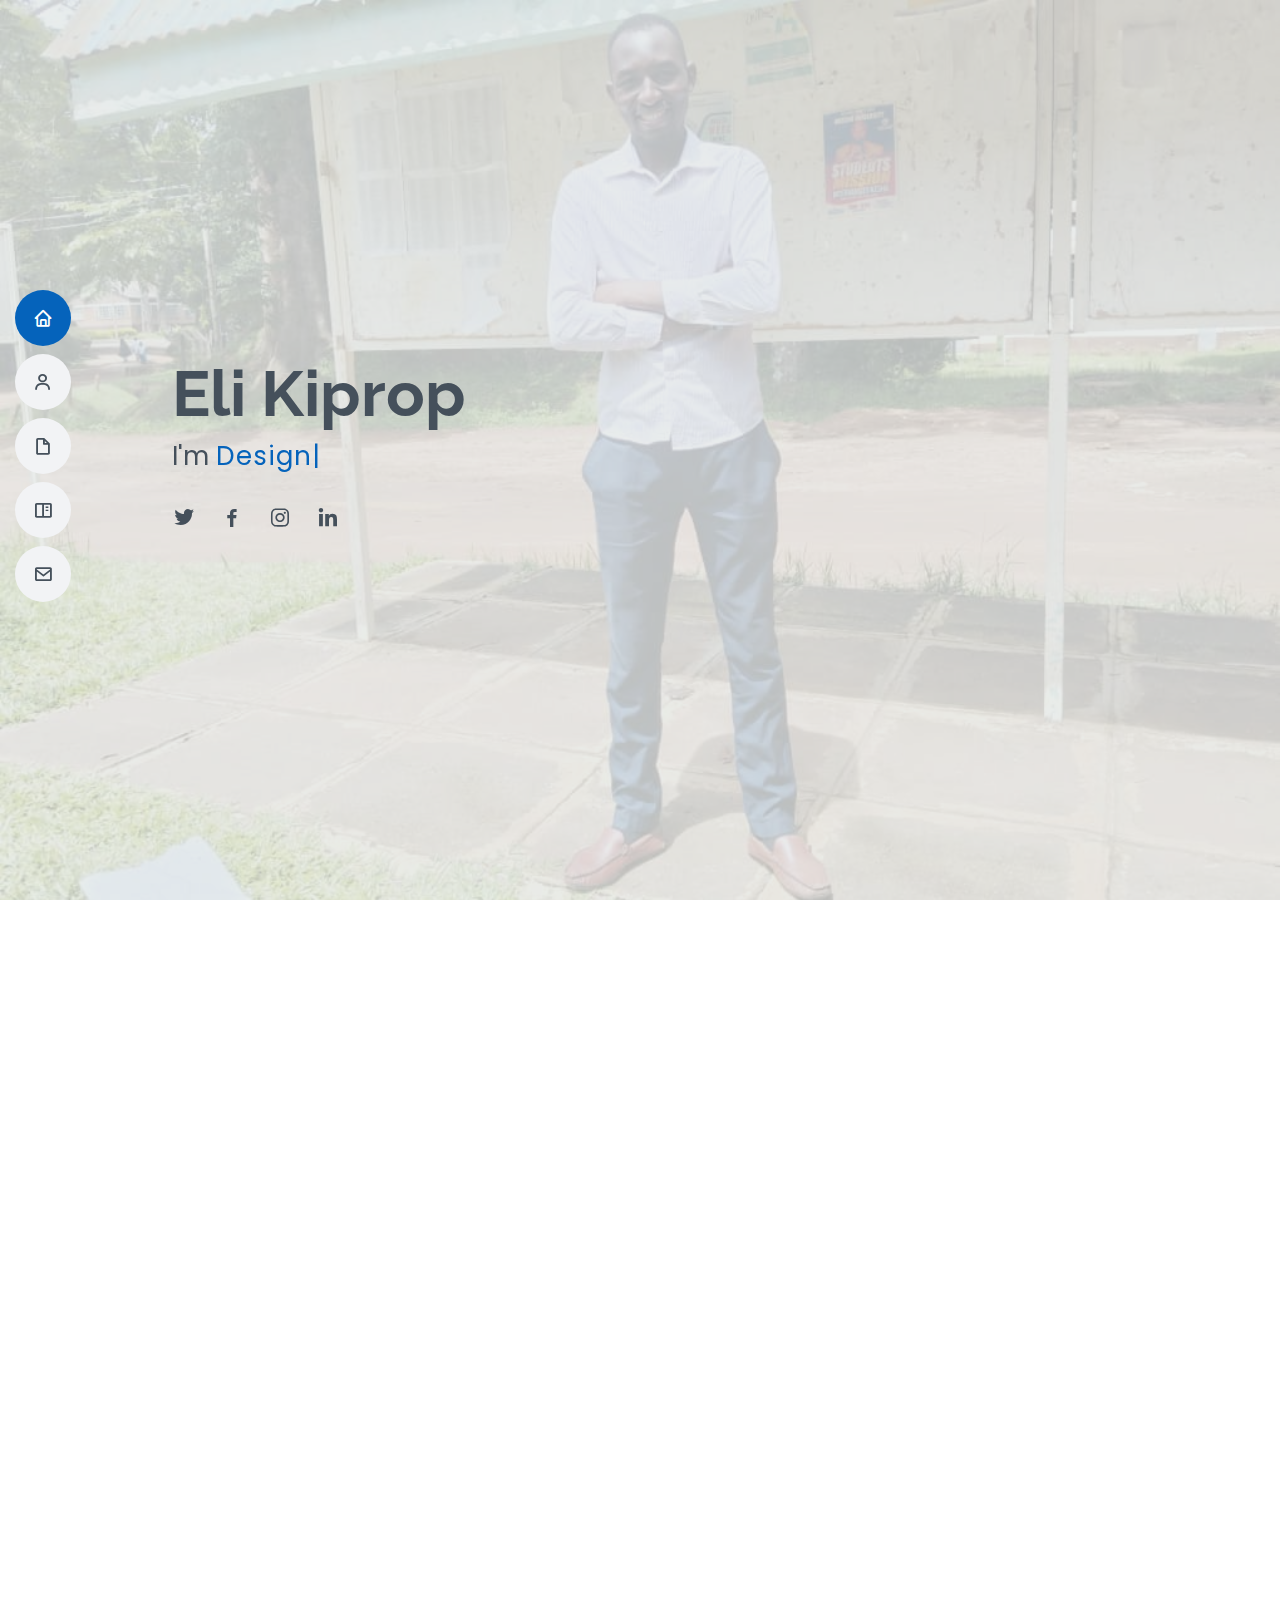
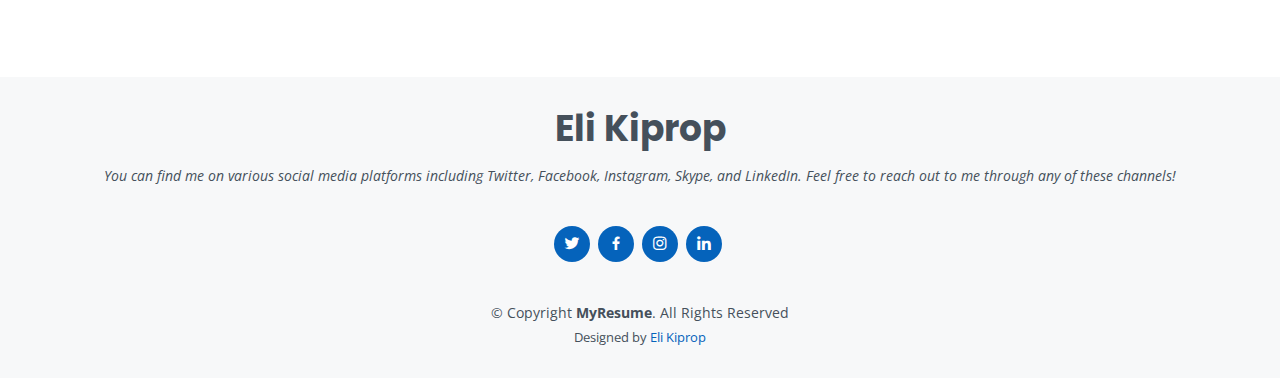
<file: eliportfolio.html>
<!DOCTYPE html>
<html lang="en">

<head>
  <meta charset="utf-8">
  <meta content="width=device-width, initial-scale=1.0" name="viewport">

  <title>Portfolio</title>
  <meta content="" name="description">
  <meta content="" name="keywords">

  <!-- Favicons -->
  <link href="assets/img/favicon.png" rel="icon">
  <link href="assets/img/apple-touch-icon.png" rel="apple-touch-icon">

  <!-- Google Fonts -->
  <link href="https://fonts.googleapis.com/css?family=Open+Sans:300,300i,400,400i,600,600i,700,700i|Raleway:300,300i,400,400i,500,500i,600,600i,700,700i|Poppins:300,300i,400,400i,500,500i,600,600i,700,700i" rel="stylesheet">

  <!-- Vendor CSS Files -->
  <link href="assets/vendor/aos/aos.css" rel="stylesheet">
  <link href="assets/vendor/bootstrap/css/bootstrap.min.css" rel="stylesheet">
  <link href="assets/vendor/bootstrap-icons/bootstrap-icons.css" rel="stylesheet">
  <link href="assets/vendor/boxicons/css/boxicons.min.css" rel="stylesheet">
  <link href="assets/vendor/glightbox/css/glightbox.min.css" rel="stylesheet">
  <link href="assets/vendor/swiper/swiper-bundle.min.css" rel="stylesheet">

  <!-- Template Main CSS File -->
  <link href="assets/css/style.css" rel="stylesheet">

  <!-- =======================================================
  * Template Name: portfolio
  * Updated: Jan 29 2024 with Bootstrap v5.3.2
  * Template URL: https://bootstrapmade.com/free-html-bootstrap-template-my-resume/
  * Author: Eli Kiprop
  * License: https://bootstrapmade.com/license/
  ======================================================== -->
</head>

<body>

  <!-- ======= Mobile nav toggle button ======= -->
  <!-- <button type="button" class="mobile-nav-toggle d-xl-none"><i class="bi bi-list mobile-nav-toggle"></i></button> -->
  <i class="bi bi-list mobile-nav-toggle d-lg-none"></i>
  <!-- ======= Header ======= -->
  <header id="header" class="d-flex flex-column justify-content-center">

    <nav id="navbar" class="navbar nav-menu">
      <ul>
        <li><a href="#hero" class="nav-link scrollto active"><i class="bx bx-home"></i> <span>Home</span></a></li>
        <li><a href="#about" class="nav-link scrollto"><i class="bx bx-user"></i> <span>About</span></a></li>
        <li><a href="#resume" class="nav-link scrollto"><i class="bx bx-file-blank"></i> <span>Resume</span></a></li>
        <li><a href="#projects" class="nav-link scrollto"><i class="bx bx-book-content"></i> <span>Projects</span></a></li>
        <li><a href="#contact" class="nav-link scrollto"><i class="bx bx-envelope"></i> <span>Contact</span></a></li>
      </ul>
    </nav><!-- .nav-menu -->

  </header><!-- End Header -->

  <!-- ======= Hero Section ======= -->
  <section id="hero" class="d-flex flex-column justify-content-center">
    <div class="container" data-aos="zoom-in" data-aos-delay="100">
      <h1>Eli Kiprop</h1>
      <p>I'm <span class="typed" data-typed-items="Designer, Software Developer, Photographer"></span></p>
      <div class="social-links">
        <a href="https://twitter.com/EliKiprop9" class="twitter" target="_blank" ><i class="bx bxl-twitter"></i></a>
        <a href="https://web.facebook.com/eli.ndiema.1" class="facebook" target="_blank" ><i class="bx bxl-facebook"></i></a>
        <a href="https://www.instagram.com/eli.3948" class="instagram" target="_blank" ><i class="bx bxl-instagram"></i></a>
        <a href="https://www.linkedin.com/in/eli-kiprop-b12a51240/" class="linkedin" target="_blank" ><i class="bx bxl-linkedin"></i></a>
      </div>
    </div>
  </section><!-- End Hero -->

  <main id="main">

    <!-- ======= About Section ======= -->
    <section id="about" class="about">
      <div class="container" data-aos="fade-up">

        <div class="section-title">
          <h2>About</h2>
          <p> I am a third-year Information Technology student at Maseno University, represents a motivated and focused individual with a passion for technology. my academic journey and potential involvement in extracurricular activities suggest a well-rounded approach to personal and professional development as i progress through my university studies.</p>
        </div>

        <div class="row">
          <div class="col-lg-4">
            <img src="assets/img/profile-img.jpg" class="img-fluid" alt="">
          </div>
          <div class="col-lg-8 pt-4 pt-lg-0 content">
            <h3>UI/UX Designer &amp; Software Developer.</h3>
            <p>I am dynamic professional proficient in design, software development, and photography within the tech sector. I effortlessly merge user-centric design, software innovation, and captivating visual storytelling. Dive into my portfolio to experience the synergy of these talents. Let's forge connections and delve into the endless opportunities where creativity and technology intersect!</p>
            <div class="row">
              <div class="col-lg-6">
                <ul>
                  <li><i class="bi bi-chevron-right"></i> <strong>Birthday:</strong> <span>21st January 2001</span></li>
                  <li><i class="bi bi-chevron-right"></i> <strong>Website:</strong> <span>www.elikiprop.com</span></li>
                  <li><i class="bi bi-chevron-right"></i> <strong>Phone:</strong> <span>+254717677588</span></li>
                  <li><i class="bi bi-chevron-right"></i> <strong>City:</strong> <span>Eldoret, Kenya</span></li>
                </ul>
              </div>
              <div class="col-lg-6">
                <ul>
                  <li><i class="bi bi-chevron-right"></i> <strong>Age:</strong> <span>23</span></li>
                  <li><i class="bi bi-chevron-right"></i> <strong>Degree:</strong> <span>Undergraduate Degree</span></li>
                  <li><i class="bi bi-chevron-right"></i> <strong>PhEmailone:</strong> <span>elikiprop42@gmail.com</span></li>
                  <li><i class="bi bi-chevron-right"></i> <strong>Freelance:</strong> <span>Available</span></li>
                </ul>
              </div>
            </div>
            <p>I am a versatile individual with skills in design, software development, and photography within the tech industry. I seamlessly combine user-centric design, software innovation, and compelling visual storytelling. My portfolio showcases the convergence of these skills, reflecting a dynamic approach to creativity and technology. If you wish to know more about specific experiences or have further inquiries, feel free to ask! using the above information.</p>
          </div>
        </div>
      </div>
    </section><!-- End About Section -->

    <!-- ======= Facts Section ======= -->
    <section id="facts" class="facts">
      <div class="container" data-aos="fade-up">

        <div class="section-title">
          <h2>Facts</h2>
          <p>With an impressive track record of approximately twelve successful projects, I've earned the trust and satisfaction of my clients through my proficiency in web development and design. Not only do my creations exceed expectations, but my dedication to supporting others ensures a collaborative and nurturing environment. This commitment to excellence has garnered recognition and awards, affirming my status as a leader in the field. Through creative problem-solving and unwavering dedication, I've made significant contributions to the industry, leaving a lasting impact on clients, colleagues, and the digital landscape as a whole.</p>
        </div>

        <div class="row">

          <div class="col-lg-3 col-md-6">
            <div class="count-box">
              <i class="bi bi-emoji-smile"></i>
              <span data-purecounter-start="0" data-purecounter-end="22" data-purecounter-duration="1" class="purecounter"></span>
              <p>Happy Clients</p>
            </div>
          </div>

          <div class="col-lg-3 col-md-6 mt-5 mt-md-0">
            <div class="count-box">
              <i class="bi bi-journal-richtext"></i>
              <span data-purecounter-start="0" data-purecounter-end="12" data-purecounter-duration="1" class="purecounter"></span>
              <p>Projects</p>
            </div>
          </div>

          <div class="col-lg-3 col-md-6 mt-5 mt-lg-0">
            <div class="count-box">
              <i class="bi bi-headset"></i>
              <span data-purecounter-start="0" data-purecounter-end="163" data-purecounter-duration="1" class="purecounter"></span>
              <p>Hours Of Support</p>
            </div>
          </div>

          <div class="col-lg-3 col-md-6 mt-5 mt-lg-0">
            <div class="count-box">
              <i class="bi bi-award"></i>
              <span data-purecounter-start="0" data-purecounter-end="5" data-purecounter-duration="1" class="purecounter"></span>
              <p>Awards</p>
            </div>
          </div>

        </div>

      </div>
    </section><!-- End Facts Section -->

    <!-- ======= Skills Section ======= -->
    <section id="skills" class="skills section-bg">
      <div class="container" data-aos="fade-up">

        <div class="section-title">
          <h2>Skills</h2>
          <p>Skilled in a range of programming languages like HTML, CSS, JavaScript, PHP, and Python, I craft websites and applications that stand out. With Photoshop, I bring designs to life, making them visually appealing and engaging. Whether it's coding or design, I bring creativity and precision to every project, turning ideas into reality with ease.</p>
        </div>

        <div class="row skills-content">

          <div class="col-lg-6">

            <div class="progress">
              <span class="skill">HTML <i class="val">90%</i></span>
              <div class="progress-bar-wrap">
                <div class="progress-bar" role="progressbar" aria-valuenow="100" aria-valuemin="0" aria-valuemax="100"></div>
              </div>
            </div>

            <div class="progress">
              <span class="skill">CSS <i class="val">80%</i></span>
              <div class="progress-bar-wrap">
                <div class="progress-bar" role="progressbar" aria-valuenow="90" aria-valuemin="0" aria-valuemax="100"></div>
              </div>
            </div>

            <div class="progress">
              <span class="skill">JavaScript <i class="val">65%</i></span>
              <div class="progress-bar-wrap">
                <div class="progress-bar" role="progressbar" aria-valuenow="75" aria-valuemin="0" aria-valuemax="100"></div>
              </div>
            </div>

          </div>

          <div class="col-lg-6">

            <div class="progress">
              <span class="skill">PHP <i class="val">70%</i></span>
              <div class="progress-bar-wrap">
                <div class="progress-bar" role="progressbar" aria-valuenow="80" aria-valuemin="0" aria-valuemax="100"></div>
              </div>
            </div>

            <div class="progress">
              <span class="skill">Python <i class="val">85%</i></span>
              <div class="progress-bar-wrap">
                <div class="progress-bar" role="progressbar" aria-valuenow="90" aria-valuemin="0" aria-valuemax="100"></div>
              </div>
            </div>
            <div class="progress">
              <span class="skill">Photoshop <i class="val">55%</i></span>
              <div class="progress-bar-wrap">
                <div class="progress-bar" role="progressbar" aria-valuenow="55" aria-valuemin="0" aria-valuemax="100"></div>
              </div>
            </div>

          </div>

        </div>

      </div>
    </section><!-- End Skills Section -->

    <!-- ======= Resume Section ======= -->
    <section id="resume" class="resume">
      <div class="container" data-aos="fade-up">

        <div class="section-title">
          <h2>Resume</h2>
          <p>I am Eli Kiprop, currently pursuing a Bachelor of Science in Information Technology at Maseno University, brings a wealth of academic and practical experience to the field of software development. With a foundation built at Turbo School for high school education and Kaplemur Primary School for primary education, my journey in technology began with a passion for problem-solving and innovation. Now, I'm fully immersed in the world of software development, I am eager to apply my skills and knowledge to create impactful solutions that address the evolving needs of the digital landscape.</p>
        </div>

        <div class="row">
          <div class="col-lg-6">
            <h3 class="resume-title">Summary</h3>
            <div class="resume-item pb-0">
              <h4>Eli Kiprop</h4>
              <p>Innovative and deadline-driven Graphic Designer with two years plus of experience designing and developing user-centered digital and print marketing material from initial concept to final, polished deliverable.</p>
              <ul>
                <li>Maseno ,Kisumu, Kenya</li>
                <li>456-40100</li>
                <li>www.elikiprop.com</li>
              </ul>
            </div>

            <h3 class="resume-title">Education</h3>
            <div class="resume-item">
              <h4>Undergraduate &amp; Software Developer</h4>
              <h5>2021 to date</h5>
              <p><em>Maseno University, Kisumu, Kenya</em></p>
              <p>At Maseno University, I have embraced academic excellence and a passion for learning. As a Bachelor of Science in Information Technology student, I have actively engages in coursework, projects, and extracurricular activities, fostering a dynamic learning environment. With a commitment to mastering technology and seeking opportunities for personal development, Maseno University has been instrumental in shaping my journey in information technology.</p>
            </div>
            <div class="resume-item">
              <h4>  High School &amp; Turbo School</h4>
              <h5>2015 - 2020</h5>
              <p>During high school at Turbo School, I demonstrated a strong commitment to academic achievement and personal growth. Engaging actively in studies and extracurricular activities, I cultivated a well-rounded skill set and a thirst for knowledge. With a foundation built on diligence and determination, high school provided me with the groundwork necessary for future success in higher education and beyond.</p>
            </div>
          </div>
        </div>
      </div>
    </section><!-- End Resume Section -->

    <!-- ======= projects Section ======= -->
    <section id="projects" class="projects section-bg">
      <div class="container" data-aos="fade-up">

        <div class="section-title">
          <h2>projects</h2>
          <p>My projects exemplifies a fusion of technical prowess and creative ingenuity within the realm of information technology. Each project reflects meticulous craftsmanship, demonstrating my commitment to excellence and passion for innovation. With a keen eye for detail and a proactive approach to learning, this projects showcases my versatility and dedication to making a significant impact in the field.</p>
        </div>

        <div class="row">
          <div class="col-lg-12 d-flex justify-content-center" data-aos="fade-up" data-aos-delay="100">
            <ul id="projects-flters">
              <li data-filter="*" class="filter-active">All projects</li>
              <li data-filter=".filter-app">Coming Soon</li>
            </ul>
          </div>
        </div>
        <div class="row portfolio-container" data-aos="fade-up" data-aos-delay="200"></div>
        </div>
    </section><!-- End Portfolio Section -->
   
    <!-- ======= Contact Section ======= -->
    <section id="contact" class="contact">
      <div class="container" data-aos="fade-up">

        <div class="section-title">
          <h2>Contact</h2>
        </div>

        <div class="row mt-1">

          <div class="col-lg-4">
            <div class="info">
              <div class="address">
                <i class="bi bi-geo-alt"></i>
                <h4>Location:</h4>
                <p>5474-30100 Eldoret, Kenya</p>
              </div>

              <div class="email">
                <i class="bi bi-envelope"></i>
                <h4>Email:</h4>
                <p>elikiprop42@gmail.com</p>
              </div>

              <div class="phone">
                <i class="bi bi-phone"></i>
                <h4>Call:</h4>
                <p>+254708471847</p>
              </div>

            </div>

          </div>

          <div class="col-lg-8 mt-5 mt-lg-0">

            <form action="forms/contact.php" method="post" role="form" class="php-email-form">
              <div class="row">
                <div class="col-md-6 form-group">
                  <input type="text" name="name" class="form-control" id="name" placeholder="Name" required>
                </div>
                <div class="col-md-6 form-group mt-3 mt-md-0">
                  <input type="email" class="form-control" name="email" id="email" placeholder="Email" required>
                </div>
              </div>
              <div class="form-group mt-3">
                <input type="text" class="form-control" name="subject" id="subject" placeholder="Subject" required>
              </div>
              <div class="form-group mt-3">
                <textarea class="form-control" name="message" rows="5" placeholder="Message" required></textarea>
              </div>
              <div class="my-3">
                <div class="loading">Loading</div>
                <div class="error-message"></div>
                <div class="sent-message">Your message has been sent. Thank you!</div>
              </div>
              <div class="text-center"><button type="submit">Send Message</button></div>
            </form>

          </div>

        </div>

      </div>
    </section><!-- End Contact Section -->

  </main><!-- End #main -->

  <!-- ======= Footer ======= -->
  <footer id="footer">
    <div class="container">
      <h3>Eli Kiprop</h3>
      <p>You can find me on various social media platforms including Twitter, Facebook, Instagram, Skype, and LinkedIn. Feel free to reach out to me through any of these channels!</p>
      <div class="social-links">
        <a href="http://twitter.com/EliKiprop9" class="twitter" target="_blank"><i class="bx bxl-twitter"></i></a>
        <a href="https://web.facebook.com/eli.ndiema.1" class="facebook" target="_blank"><i class="bx bxl-facebook"></i></a>
        <a href="https://www.instagram.com/eli.3948" class="instagram" target="_blank"><i class="bx bxl-instagram"></i></a>
        <a href="https://www.linkedin.com/in/eli-kiprop-b12a51240/" class="linkedin" target="_blank"><i class="bx bxl-linkedin"></i></a>
      </div>
      <div class="copyright">
        &copy; Copyright <strong><span>MyResume</span></strong>. All Rights Reserved
      </div>
      <div class="credits">
        <!-- All the links in the footer should remain intact. -->
        <!-- You can delete the links only if you purchased the pro version. -->
        <!-- Licensing information: [license-url] -->
        <!-- Purchase the pro version with working PHP/AJAX contact form: https://bootstrapmade.com/free-html-bootstrap-template-my-resume/ -->
        Designed by <a href="https://bootstrapmade.com/">Eli Kiprop</a>
      </div>
    </div>
  </footer><!-- End Footer -->

  <div id="preloader"></div>
  <a href="#" class="back-to-top d-flex align-items-center justify-content-center"><i class="bi bi-arrow-up-short"></i></a>

  <!-- Vendor JS Files -->
  <script src="assets/vendor/purecounter/purecounter_vanilla.js"></script>
  <script src="assets/vendor/aos/aos.js"></script>
  <script src="assets/vendor/bootstrap/js/bootstrap.bundle.min.js"></script>
  <script src="assets/vendor/glightbox/js/glightbox.min.js"></script>
  <script src="assets/vendor/isotope-layout/isotope.pkgd.min.js"></script>
  <script src="assets/vendor/swiper/swiper-bundle.min.js"></script>
  <script src="assets/vendor/typed.js/typed.umd.js"></script>
  <script src="assets/vendor/waypoints/noframework.waypoints.js"></script>
  <script src="assets/vendor/php-email-form/validate.js"></script>

  <!-- Template Main JS File -->
  <script src="assets/js/main.js"></script>

</body>

</html>
</file>
<file: assets/css/style.css>
/**
* Template Name: MyResume
* Updated: Sep 18 2023 with Bootstrap v5.3.2
* Template URL: https://bootstrapmade.com/free-html-bootstrap-template-my-resume/
* Author: BootstrapMade.com
* License: https://bootstrapmade.com/license/
*/

/*--------------------------------------------------------------
# General
--------------------------------------------------------------*/
body {
  font-family: "Open Sans", sans-serif;
  color: #272829;
}

a {
  color: #0563bb;
  text-decoration: none;
}

a:hover {
  color: #067ded;
  text-decoration: none;
}

h1,
h2,
h3,
h4,
h5,
h6 {
  font-family: "Raleway", sans-serif;
}

/*--------------------------------------------------------------
# Back to top button
--------------------------------------------------------------*/
.back-to-top {
  position: fixed;
  visibility: hidden;
  opacity: 0;
  right: 15px;
  bottom: 15px;
  z-index: 996;
  background: #0563bb;
  width: 40px;
  height: 40px;
  border-radius: 50px;
  transition: all 0.4s;
}

.back-to-top i {
  font-size: 28px;
  color: #fff;
  line-height: 0;
}

.back-to-top:hover {
  background: #0678e3;
  color: #fff;
}

.back-to-top.active {
  visibility: visible;
  opacity: 1;
}

/*--------------------------------------------------------------
# Preloader
--------------------------------------------------------------*/
#preloader {
  position: fixed;
  top: 0;
  left: 0;
  right: 0;
  bottom: 0;
  z-index: 9999;
  overflow: hidden;
  background: #fff;
}

#preloader:before {
  content: "";
  position: fixed;
  top: calc(50% - 30px);
  left: calc(50% - 30px);
  border: 6px solid #0563bb;
  border-top-color: #fff;
  border-bottom-color: #fff;
  border-radius: 50%;
  width: 60px;
  height: 60px;
  animation: animate-preloader 1s linear infinite;
}

@keyframes animate-preloader {
  0% {
    transform: rotate(0deg);
  }

  100% {
    transform: rotate(360deg);
  }
}

/*--------------------------------------------------------------
# Disable aos animation delay on mobile devices
--------------------------------------------------------------*/
@media screen and (max-width: 768px) {
  [data-aos-delay] {
    transition-delay: 0 !important;
  }
}

/*--------------------------------------------------------------
# Header
--------------------------------------------------------------*/
#header {
  position: fixed;
  top: 0;
  left: 0;
  bottom: 0;
  z-index: 9997;
  transition: all 0.5s;
  padding: 15px;
  overflow-y: auto;
}

@media (max-width: 991px) {
  #header {
    width: 300px;
    background: #fff;
    border-right: 1px solid #e6e9ec;
    left: -300px;
  }
}

@media (min-width: 991px) {
  #main {
    margin-left: 100px;
  }
}

/*--------------------------------------------------------------
# Navigation Menu
--------------------------------------------------------------*/
/**
* Desktop Navigation 
*/
.nav-menu {
  padding: 0;
  display: block;
}

.nav-menu * {
  margin: 0;
  padding: 0;
  list-style: none;
}

.nav-menu>ul>li {
  position: relative;
  white-space: nowrap;
}

.nav-menu a,
.nav-menu a:focus {
  display: flex;
  align-items: center;
  color: #45505b;
  padding: 10px 18px;
  margin-bottom: 8px;
  transition: 0.3s;
  font-size: 15px;
  border-radius: 50px;
  background: #f2f3f5;
  height: 56px;
  width: 100%;
  overflow: hidden;
  transition: 0.3s;
}

.nav-menu a i,
.nav-menu a:focus i {
  font-size: 20px;
}

.nav-menu a span,
.nav-menu a:focus span {
  padding: 0 5px 0 7px;
  color: #45505b;
}

@media (min-width: 992px) {

  .nav-menu a,
  .nav-menu a:focus {
    width: 56px;
  }

  .nav-menu a span,
  .nav-menu a:focus span {
    display: none;
    color: #fff;
  }
}

.nav-menu a:hover,
.nav-menu .active,
.nav-menu .active:focus,
.nav-menu li:hover>a {
  color: #fff;
  background: #0563bb;
}

.nav-menu a:hover span,
.nav-menu .active span,
.nav-menu .active:focus span,
.nav-menu li:hover>a span {
  color: #fff;
}

.nav-menu a:hover,
.nav-menu li:hover>a {
  width: 100%;
  color: #fff;
}

.nav-menu a:hover span,
.nav-menu li:hover>a span {
  display: block;
}

/**
* Mobile Navigation 
*/
.mobile-nav-toggle {
  position: fixed;
  right: 10px;
  top: 10px;
  z-index: 9998;
  border: 0;
  background: none;
  font-size: 28px;
  transition: all 0.4s;
  outline: none !important;
  line-height: 0;
  cursor: pointer;
  border-radius: 50px;
  padding: 5px;
}

.mobile-nav-toggle i {
  color: #45505b;
}

.mobile-nav-active {
  overflow: hidden;
}

.mobile-nav-active #header {
  left: 0;
}

.mobile-nav-active .mobile-nav-toggle {
  color: #fff;
  background-color: #0563bb;
}

/*--------------------------------------------------------------
# Hero Section
--------------------------------------------------------------*/
#hero {
  width: 100%;
  height: 100vh;
  background: url("../img/hero-bg.jpg") top right no-repeat;
  background-size: cover;
  position: relative;
}

@media (min-width: 992px) {
  #hero {
    padding-left: 160px;
  }
}

#hero:before {
  content: "";
  background: rgba(227, 231, 231, 0.8);
  position: absolute;
  bottom: 0;
  top: 0;
  left: 0;
  right: 0;
}

#hero h1 {
  margin: 0;
  font-size: 64px;
  font-weight: 700;
  line-height: 56px;
  color: #45505b;
}

#hero p {
  color: #45505b;
  margin: 15px 0 0 0;
  font-size: 26px;
  font-family: "Poppins", sans-serif;
}

#hero p span {
  color: #0563bb;
  letter-spacing: 1px;
}

#hero .social-links {
  margin-top: 30px;
}

#hero .social-links a {
  font-size: 24px;
  display: inline-block;
  color: #45505b;
  line-height: 1;
  margin-right: 20px;
  transition: 0.3s;
}

#hero .social-links a:hover {
  color: #0563bb;
}

@media (max-width: 992px) {
  #hero {
    text-align: center;
  }

  #hero h1 {
    font-size: 32px;
    line-height: 36px;
  }

  #hero p {
    margin-top: 10px;
    font-size: 20px;
    line-height: 24px;
  }
}

/*--------------------------------------------------------------
# Sections General
--------------------------------------------------------------*/
section {
  padding: 60px 0;
  overflow: hidden;
}

.section-title {
  text-align: center;
  padding-bottom: 30px;
}

.section-title h2 {
  font-size: 32px;
  font-weight: bold;
  text-transform: uppercase;
  margin-bottom: 20px;
  padding-bottom: 20px;
  position: relative;
  color: #45505b;
}

.section-title h2::before {
  content: "";
  position: absolute;
  display: block;
  width: 120px;
  height: 1px;
  background: #ddd;
  bottom: 1px;
  left: calc(50% - 60px);
}

.section-title h2::after {
  content: "";
  position: absolute;
  display: block;
  width: 40px;
  height: 3px;
  background: #0563bb;
  bottom: 0;
  left: calc(50% - 20px);
}

.section-title p {
  margin-bottom: 0;
}

/*--------------------------------------------------------------
# About
--------------------------------------------------------------*/
.about .content h3 {
  font-weight: 700;
  font-size: 26px;
  color: #728394;
}

.about .content ul {
  list-style: none;
  padding: 0;
}

.about .content ul li {
  margin-bottom: 20px;
  display: flex;
  align-items: center;
}

.about .content ul strong {
  margin-right: 10px;
}

.about .content ul i {
  font-size: 16px;
  margin-right: 5px;
  color: #0563bb;
  line-height: 0;
}

.about .content p:last-child {
  margin-bottom: 0;
}

/*--------------------------------------------------------------
# Facts
--------------------------------------------------------------*/
.facts .count-box {
  padding: 30px 30px 25px 30px;
  margin-top: 30px;
  width: 100%;
  position: relative;
  text-align: center;
  background: #fff;
}

.facts .count-box i {
  position: absolute;
  top: -25px;
  left: 50%;
  transform: translateX(-50%);
  font-size: 24px;
  background: #0563bb;
  color: #fff;
  border-radius: 50px;
  display: inline-flex;
  align-items: center;
  justify-content: center;
  width: 48px;
  height: 48px;
}

.facts .count-box span {
  font-size: 36px;
  display: block;
  font-weight: 600;
  color: #011426;
}

.facts .count-box p {
  padding: 0;
  margin: 0;
  font-family: "Raleway", sans-serif;
  font-size: 14px;
}

/*--------------------------------------------------------------
# Akills
--------------------------------------------------------------*/
.skills .progress {
  height: 60px;
  display: block;
  background: none;
  border-radius: 0;
}

.skills .progress .skill {
  padding: 10px 0;
  margin: 0;
  text-transform: uppercase;
  display: block;
  font-weight: 600;
  font-family: "Poppins", sans-serif;
  color: #45505b;
}

.skills .progress .skill .val {
  float: right;
  font-style: normal;
}

.skills .progress-bar-wrap {
  background: #f2f3f5;
}

.skills .progress-bar {
  width: 1px;
  height: 10px;
  transition: 0.9s;
  background-color: #0563bb;
}

/*--------------------------------------------------------------
# Resume
--------------------------------------------------------------*/
.resume .resume-title {
  font-size: 26px;
  font-weight: 700;
  margin-top: 20px;
  margin-bottom: 20px;
  color: #45505b;
}

.resume .resume-item {
  padding: 0 0 20px 20px;
  margin-top: -2px;
  border-left: 2px solid #0563bb;
  position: relative;
}

.resume .resume-item h4 {
  line-height: 18px;
  font-size: 18px;
  font-weight: 600;
  text-transform: uppercase;
  font-family: "Poppins", sans-serif;
  color: #0563bb;
  margin-bottom: 10px;
}

.resume .resume-item h5 {
  font-size: 16px;
  background: #f7f8f9;
  padding: 5px 15px;
  display: inline-block;
  font-weight: 600;
  margin-bottom: 10px;
}

.resume .resume-item ul {
  padding-left: 20px;
}

.resume .resume-item ul li {
  padding-bottom: 10px;
}

.resume .resume-item:last-child {
  padding-bottom: 0;
}

.resume .resume-item::before {
  content: "";
  position: absolute;
  width: 16px;
  height: 16px;
  border-radius: 50px;
  left: -9px;
  top: 0;
  background: #fff;
  border: 2px solid #0563bb;
}

/*--------------------------------------------------------------
# Portfolio
--------------------------------------------------------------*/
.portfolio .portfolio-item {
  margin-bottom: 30px;
}

.portfolio #portfolio-flters {
  padding: 0;
  margin: 0 auto 25px auto;
  list-style: none;
  text-align: center;
  background: #fff;
  border-radius: 50px;
  padding: 2px 15px;
}

.portfolio #portfolio-flters li {
  cursor: pointer;
  display: inline-block;
  padding: 10px 15px;
  font-size: 14px;
  font-weight: 600;
  line-height: 1;
  text-transform: uppercase;
  color: #272829;
  margin-bottom: 5px;
  transition: all 0.3s ease-in-out;
}

.portfolio #portfolio-flters li:hover,
.portfolio #portfolio-flters li.filter-active {
  color: #0563bb;
}

.portfolio #portfolio-flters li:last-child {
  margin-right: 0;
}

.portfolio .portfolio-wrap {
  transition: 0.3s;
  position: relative;
  overflow: hidden;
  z-index: 1;
  background: rgba(69, 80, 91, 0.8);
}

.portfolio .portfolio-wrap::before {
  content: "";
  background: rgba(255, 255, 255, 0.7);
  position: absolute;
  left: 30px;
  right: 30px;
  top: 30px;
  bottom: 30px;
  transition: all ease-in-out 0.3s;
  z-index: 2;
  opacity: 0;
}

.portfolio .portfolio-wrap .portfolio-info {
  opacity: 0;
  position: absolute;
  top: 0;
  left: 0;
  right: 0;
  bottom: 0;
  text-align: center;
  z-index: 3;
  transition: all ease-in-out 0.3s;
  display: flex;
  flex-direction: column;
  justify-content: center;
  align-items: center;
}

.portfolio .portfolio-wrap .portfolio-info::before {
  display: block;
  content: "";
  width: 48px;
  height: 48px;
  position: absolute;
  top: 35px;
  left: 35px;
  border-top: 3px solid #d7dce1;
  border-left: 3px solid #d7dce1;
  transition: all 0.5s ease 0s;
  z-index: 9994;
}

.portfolio .portfolio-wrap .portfolio-info::after {
  display: block;
  content: "";
  width: 48px;
  height: 48px;
  position: absolute;
  bottom: 35px;
  right: 35px;
  border-bottom: 3px solid #d7dce1;
  border-right: 3px solid #d7dce1;
  transition: all 0.5s ease 0s;
  z-index: 9994;
}

.portfolio .portfolio-wrap .portfolio-info h4 {
  font-size: 20px;
  color: #45505b;
  font-weight: 600;
}

.portfolio .portfolio-wrap .portfolio-info p {
  color: #45505b;
  font-size: 14px;
  text-transform: uppercase;
  padding: 0;
  margin: 0;
}

.portfolio .portfolio-wrap .portfolio-links {
  text-align: center;
  z-index: 4;
}

.portfolio .portfolio-wrap .portfolio-links a {
  color: #45505b;
  margin: 0 2px;
  font-size: 28px;
  display: inline-block;
  transition: 0.3s;
}

.portfolio .portfolio-wrap .portfolio-links a:hover {
  color: #148af9;
}

.portfolio .portfolio-wrap:hover::before {
  top: 0;
  left: 0;
  right: 0;
  bottom: 0;
  opacity: 1;
}

.portfolio .portfolio-wrap:hover .portfolio-info {
  opacity: 1;
}

.portfolio .portfolio-wrap:hover .portfolio-info::before {
  top: 15px;
  left: 15px;
}

.portfolio .portfolio-wrap:hover .portfolio-info::after {
  bottom: 15px;
  right: 15px;
}

/*--------------------------------------------------------------
# Portfolio Details
--------------------------------------------------------------*/
.portfolio-details {
  padding-top: 40px;
}

.portfolio-details .portfolio-details-slider img {
  width: 100%;
}

.portfolio-details .portfolio-details-slider .swiper-pagination {
  margin-top: 20px;
  position: relative;
}

.portfolio-details .portfolio-details-slider .swiper-pagination .swiper-pagination-bullet {
  width: 12px;
  height: 12px;
  background-color: #fff;
  opacity: 1;
  border: 1px solid #0563bb;
}

.portfolio-details .portfolio-details-slider .swiper-pagination .swiper-pagination-bullet-active {
  background-color: #0563bb;
}

.portfolio-details .portfolio-info {
  padding: 30px;
  box-shadow: 0px 0 30px rgba(69, 80, 91, 0.08);
}

.portfolio-details .portfolio-info h3 {
  font-size: 22px;
  font-weight: 700;
  margin-bottom: 20px;
  padding-bottom: 20px;
  border-bottom: 1px solid #eee;
}

.portfolio-details .portfolio-info ul {
  list-style: none;
  padding: 0;
  font-size: 15px;
}

.portfolio-details .portfolio-info ul li+li {
  margin-top: 10px;
}

.portfolio-details .portfolio-description {
  padding-top: 30px;
}

.portfolio-details .portfolio-description h2 {
  font-size: 26px;
  font-weight: 700;
  margin-bottom: 20px;
}

.portfolio-details .portfolio-description p {
  padding: 0;
}

/*--------------------------------------------------------------
# Services
--------------------------------------------------------------*/
.services .icon-box {
  text-align: center;
  padding: 70px 20px 80px 20px;
  transition: all ease-in-out 0.3s;
  background: #fff;
  box-shadow: 0px 5px 90px 0px rgba(110, 123, 131, 0.05);
}

.services .icon-box .icon {
  margin: 0 auto;
  width: 100px;
  height: 100px;
  display: flex;
  align-items: center;
  justify-content: center;
  transition: ease-in-out 0.3s;
  position: relative;
}

.services .icon-box .icon i {
  font-size: 36px;
  transition: 0.5s;
  position: relative;
}

.services .icon-box .icon svg {
  position: absolute;
  top: 0;
  left: 0;
}

.services .icon-box .icon svg path {
  transition: 0.5s;
  fill: #f5f5f5;
}

.services .icon-box h4 {
  font-weight: 600;
  margin: 10px 0 15px 0;
  font-size: 22px;
}

.services .icon-box h4 a {
  color: #45505b;
  transition: ease-in-out 0.3s;
}

.services .icon-box p {
  line-height: 24px;
  font-size: 14px;
  margin-bottom: 0;
}

.services .icon-box:hover {
  border-color: #fff;
  box-shadow: 0px 0 35px 0 rgba(0, 0, 0, 0.08);
}

.services .iconbox-blue i {
  color: #47aeff;
}

.services .iconbox-blue:hover .icon i {
  color: #fff;
}

.services .iconbox-blue:hover .icon path {
  fill: #47aeff;
}

.services .iconbox-orange i {
  color: #ffa76e;
}

.services .iconbox-orange:hover .icon i {
  color: #fff;
}

.services .iconbox-orange:hover .icon path {
  fill: #ffa76e;
}

.services .iconbox-pink i {
  color: #e80368;
}

.services .iconbox-pink:hover .icon i {
  color: #fff;
}

.services .iconbox-pink:hover .icon path {
  fill: #e80368;
}

.services .iconbox-yellow i {
  color: #ffbb2c;
}

.services .iconbox-yellow:hover .icon i {
  color: #fff;
}

.services .iconbox-yellow:hover .icon path {
  fill: #ffbb2c;
}

.services .iconbox-red i {
  color: #ff5828;
}

.services .iconbox-red:hover .icon i {
  color: #fff;
}

.services .iconbox-red:hover .icon path {
  fill: #ff5828;
}

.services .iconbox-teal i {
  color: #11dbcf;
}

.services .iconbox-teal:hover .icon i {
  color: #fff;
}

.services .iconbox-teal:hover .icon path {
  fill: #11dbcf;
}

/*--------------------------------------------------------------
# Testimonials
--------------------------------------------------------------*/
.testimonials .section-header {
  margin-bottom: 40px;
}

.testimonials .testimonials-carousel,
.testimonials .testimonials-slider {
  overflow: hidden;
}

.testimonials .testimonial-item {
  text-align: center;
}

.testimonials .testimonial-item .testimonial-img {
  width: 120px;
  border-radius: 50%;
  border: 4px solid #fff;
  margin: 0 auto;
}

.testimonials .testimonial-item h3 {
  font-size: 20px;
  font-weight: bold;
  margin: 10px 0 5px 0;
  color: #111;
}

.testimonials .testimonial-item h4 {
  font-size: 14px;
  color: #999;
  margin: 0 0 15px 0;
}

.testimonials .testimonial-item .quote-icon-left,
.testimonials .testimonial-item .quote-icon-right {
  color: #90c8fc;
  font-size: 26px;
}

.testimonials .testimonial-item .quote-icon-left {
  display: inline-block;
  left: -5px;
  position: relative;
}

.testimonials .testimonial-item .quote-icon-right {
  display: inline-block;
  right: -5px;
  position: relative;
  top: 10px;
}

.testimonials .testimonial-item p {
  font-style: italic;
  margin: 0 auto 15px auto;
}

.testimonials .swiper-pagination {
  margin-top: 20px;
  position: relative;
}

.testimonials .swiper-pagination .swiper-pagination-bullet {
  width: 12px;
  height: 12px;
  background-color: #fff;
  opacity: 1;
  border: 1px solid #0563bb;
}

.testimonials .swiper-pagination .swiper-pagination-bullet-active {
  background-color: #0563bb;
}

@media (min-width: 992px) {
  .testimonials .testimonial-item p {
    width: 80%;
  }
}

/*--------------------------------------------------------------
# Contact
--------------------------------------------------------------*/
.contact .info {
  width: 100%;
  background: #fff;
}

.contact .info i {
  font-size: 20px;
  color: #0563bb;
  float: left;
  width: 44px;
  height: 44px;
  background: #eef7ff;
  display: flex;
  justify-content: center;
  align-items: center;
  border-radius: 50px;
  transition: all 0.3s ease-in-out;
}

.contact .info h4 {
  padding: 0 0 0 60px;
  font-size: 22px;
  font-weight: 600;
  margin-bottom: 5px;
  color: #45505b;
}

.contact .info p {
  padding: 0 0 0 60px;
  margin-bottom: 0;
  font-size: 14px;
  color: #728394;
}

.contact .info .email,
.contact .info .phone {
  margin-top: 40px;
}

.contact .info .email:hover i,
.contact .info .address:hover i,
.contact .info .phone:hover i {
  background: #0563bb;
  color: #fff;
}

.contact .php-email-form {
  width: 100%;
  background: #fff;
}

.contact .php-email-form .form-group {
  padding-bottom: 8px;
}

.contact .php-email-form .error-message {
  display: none;
  color: #fff;
  background: #ed3c0d;
  text-align: left;
  padding: 15px;
  font-weight: 600;
}

.contact .php-email-form .error-message br+br {
  margin-top: 25px;
}

.contact .php-email-form .sent-message {
  display: none;
  color: #fff;
  background: #18d26e;
  text-align: center;
  padding: 15px;
  font-weight: 600;
}

.contact .php-email-form .loading {
  display: none;
  background: #fff;
  text-align: center;
  padding: 15px;
}

.contact .php-email-form .loading:before {
  content: "";
  display: inline-block;
  border-radius: 50%;
  width: 24px;
  height: 24px;
  margin: 0 10px -6px 0;
  border: 3px solid #18d26e;
  border-top-color: #eee;
  animation: animate-loading 1s linear infinite;
}

.contact .php-email-form input,
.contact .php-email-form textarea {
  border-radius: 4px;
  box-shadow: none;
  font-size: 14px;
}

.contact .php-email-form input[type=text],
.contact .php-email-form input[type=email] {
  height: 44px;
}

.contact .php-email-form textarea {
  padding: 10px 12px;
}

.contact .php-email-form button[type=submit] {
  background: #0563bb;
  border: 0;
  padding: 10px 35px;
  color: #fff;
  transition: 0.4s;
  border-radius: 50px;
}

.contact .php-email-form button[type=submit]:hover {
  background: #0678e3;
}

@keyframes animate-loading {
  0% {
    transform: rotate(0deg);
  }

  100% {
    transform: rotate(360deg);
  }
}

/*--------------------------------------------------------------
# Footer
--------------------------------------------------------------*/
#footer {
  background: #f7f8f9;
  color: #45505b;
  font-size: 14px;
  text-align: center;
  padding: 30px 0;
}

#footer h3 {
  font-size: 36px;
  font-weight: 700;
  position: relative;
  font-family: "Poppins", sans-serif;
  padding: 0;
  margin: 0 0 15px 0;
}

#footer p {
  font-size: 15;
  font-style: italic;
  padding: 0;
  margin: 0 0 40px 0;
}

#footer .social-links {
  margin: 0 0 40px 0;
}

#footer .social-links a {
  font-size: 18px;
  display: inline-block;
  background: #0563bb;
  color: #fff;
  line-height: 1;
  padding: 8px 0;
  margin-right: 4px;
  border-radius: 50%;
  text-align: center;
  width: 36px;
  height: 36px;
  transition: 0.3s;
}

#footer .social-links a:hover {
  background: #0678e3;
  color: #fff;
  text-decoration: none;
}

#footer .copyright {
  margin: 0 0 5px 0;
}

#footer .credits {
  font-size: 13px;
}
</file>
